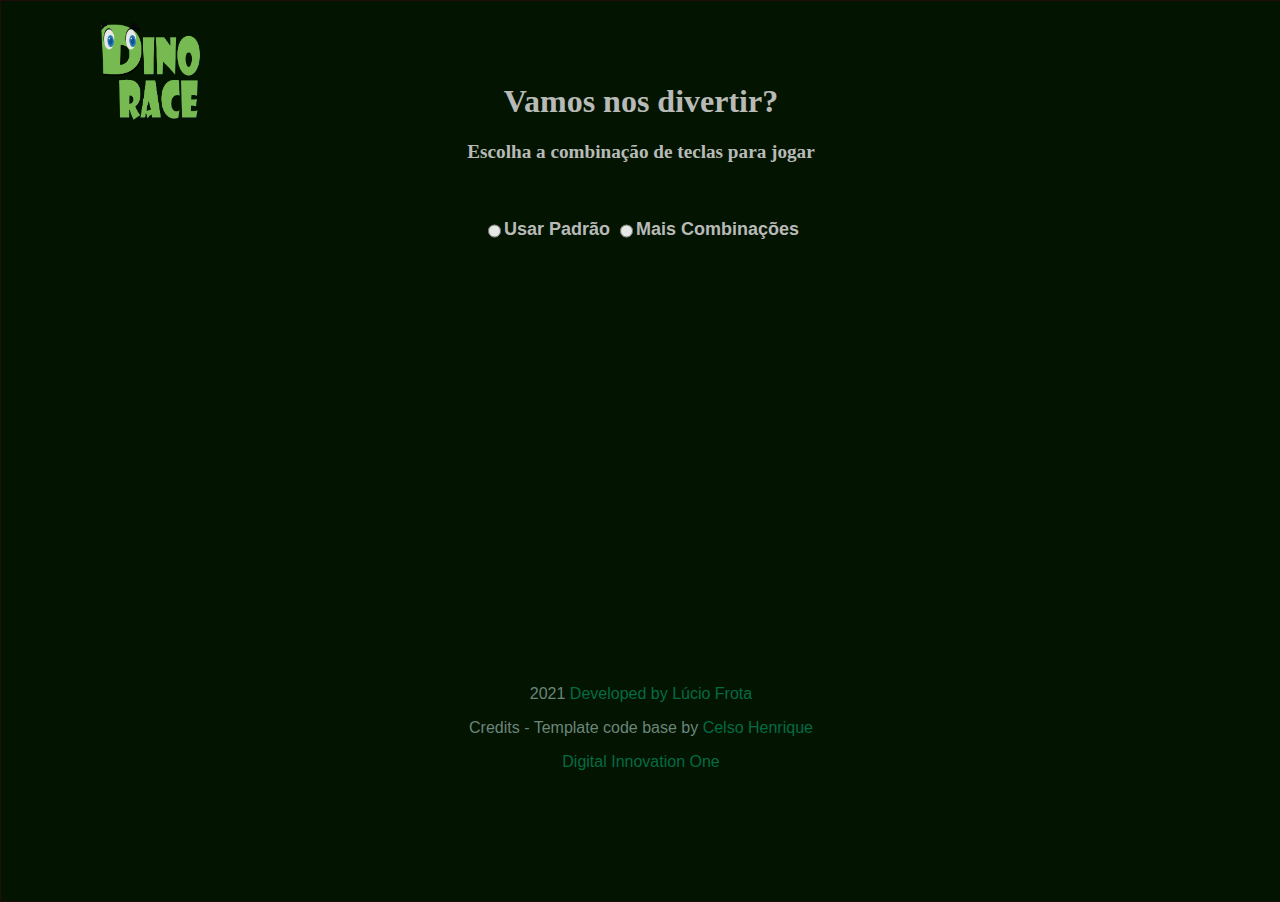
<file: index.html>
<!DOCTYPE html>
<html lang="pt-br">

<head>
  <meta charset="UTF-8">
  <meta name="viewport" content="width=device-width, initial-scale=1.0">
  <!-- <meta name="viewport" content="width=1366, initial-scale=0.67, maximum-scale=0.75, minimum-scale=0.25, user-scalable=yes" />  -->

  <title>Dino Opções</title>
  <link rel="stylesheet" href="css/options.css">
  <link rel="icon" type="image/png" sizes="64x64" href='./img/itens/logo/logo-goo.png'>
  <script src="js/fakePopup.js" charset="UTF-8" defer></script>
<script src="js/efects.js" charset="UTF-8" defer></script>
<script src="js/dataHora.js" charset="UTF-8" defer></script>
</head>

<body id="prim" onload="randomCreditosOne(1)">
  <!-- Flutuante em tela cheia -->
  <div id="pop">
    <header><div class="logo"></div> <div id="divH2"><h2 id="h2Data" ></h2></div></header>
   
    <br><br><br><br><br>
    <h1 id="primH1">Vamos nos divertir?</h1>
    <div class="controles" >
      <d-iv id="divReturnOptions" style=" text-align: center;">
        <h3 id="titlePrimOption" style="font-family: Segoe UI; font-size: larger;">Escolha a combinação de teclas para jogar</h3><br>
      <div style="text-align: -webkit-center; width: 100%;">
              <button onclick="primSetForm(true)" id="optionReturn" style="margin-left: 10px; font-family: Segoe UI; font-size:larger; width: 100px; height: 40px; display: none;">Retornar</button>

      </div>
      <br>
    
      </d-iv>
      
<!-- combinação radiobox-->
<div id="divPrimOptios" style="display: block; text-align: center; font-family: Segoe UI; font-size: large;">
<form id="firstOptions" method="POST"  style="display:inline-flex">
  
  <input type="radio" id="keysDefault" name="inputDef" value="keysDefault" onchange="primSetForm(false, this.value)">
  <label for="default">Usar Padrão</label><br>
  <input type="radio" id="moreKeys" name="inputDef" value="moreKeys" onchange="primSetForm(false, this.value)" style="margin-left: 10px;">
  <label for="more" >Mais Combinações</label><br>


</form></div>
      <!-- combinação Listbox-->
      <button id="optionList" style="width: 200px;" onclick="setOptionKey(1)" style="display: none;">Lista Padrão</button>
      <button id="optionPerson" style="width: 200px;" onclick="setOptionKey(2)" style="display: none;">Personalizar</button><br><br>
      <form id="formOptionKey" method="GET" style="font-family: 'Segoi UI'; display: none; list-style-position: block;text-align: left;">
  <input type="radio" id="comb1" name="setKeys" value="comb1" onchange="primSetForm(false, this.value)"style="margin-bottom: 10px;">
  <label id="labelOne">4 = Pular, 5 = Impulso</label><br>
  <input type="radio" id="comb2" name="setKeys" value="comb2" onchange="primSetForm(false, this.value)" style="margin-bottom: 10px;">
  <label id="labelTwo" >V = Pular, Espaço = Impulso</label><br>
  <input type="radio" id="comb3" name="setKeys" value="comb3" onchange="primSetForm(false, this.value)" style="margin-bottom: 10px;">
  <label id="labelThree">W = Pular, D = Impulso</label><br>
      </form><br><br/><br/>
      
      <button id="buttonOk1" onclick="randomAudio(1,0);play(1)" style="display:none">Jogar</button>
      <button id="buttonFechar" onclick="tabClose()" style="display:none">Fechar</button>
    </div>
    
    <br/>
    <div id="primFooter"></div>
    </div>
    <div id="container" style="display: none;">
  <audio id="audioInicio"  loop="true"></audio>
  <div class="controles" >

    <button id="buttonPlay" onclick="document.getElementById('audioInicio').play()" >▶</button>
    <button id="buttonPause" onclick="document.getElementById('audioInicio').pause()" >⏸︎</button>
    <button id="buttonMais" onclick="document.getElementById('audioInicio').volume+=0.1" >⏶︎</button>
    <button id="buttonMenos" onclick="document.getElementById('audioInicio').volume-=0.1" >⏷︎</button>
  </div>
<div class="optionTitle"><h1>Escolha seu Atleta.</h1></div> 
<br/>       <div class="popAtletas">
<ul class="ulPopup">
    <li id="1"><a type="button" href="#" onclick="setAtleta(1)"><img  src="img/options/option1.png" alt="Aranha"></a></li>
    <li id="2"><a type="button" href="#" onclick="setAtleta(2)"><img src="img/options/option2.png" alt="Mônica"></a></li> 
    <li id="3"><a type="button" href="#" onclick="setAtleta(3)"><img src="img/options/option3.png" alt="Papa-léguas"></a></li>
    <li id="4"><a type="button" href="#" onclick="setAtleta(4)"><img src="img/options/option4.png" alt="Rex"></a></li>
</ul>

<div id="botaoStart">
<button id="playGame" class="allButons" value="Play Game">Play Game</button>

</div>
<h2 style="text-align: center; color: #d4eba6; font-family: 'Código-fonte Pro', monospace ">Bem vindo ao Dino Race!</h2><br>
<div class="divInfo">
  
<p id="help" class="info">
  
<b >O jogo é muito simples:</b><br>
•	Você só precisa acompanhar o seu atleta escolhido e tentar evitar que ele seja atingido pelos obstáculos vindos em sua direção na esteira.<br>
•	Caso seu atleta seja atingido, o contador marcará o erro e continuará contando cada erro seu durante o jogo.<br>
•	Você perde quando o contador atinge a marca de 5 erros.<br><br>

<b>Bônus!</b><br>
•	Há também um contador de acertos.<br>
•	A cada 10 obstáculos vencidos os seus erros serão totalmente zerados.<br>
•	E muitas outras surpresas. Legal né!<br><br>

<b>Controles</b><br>
•	Por padrão, jogue com as teclas do Teclado Numérico. <br>

•	E use uma combinação das teclas '4' para saltar e '5' para um salto mais longo.<br><br>

Viu só! Dá até pra tomar um cafezinho enquanto se diverte!<br><br>

<b>Preparado?</b><br>
Então escolha seu atleta, clique em <b>Play Game</b> e divirta-se!<br>
</p>
</div>
</div>
</div> 
</body>
<!-- UFA -->
</html>
</file>
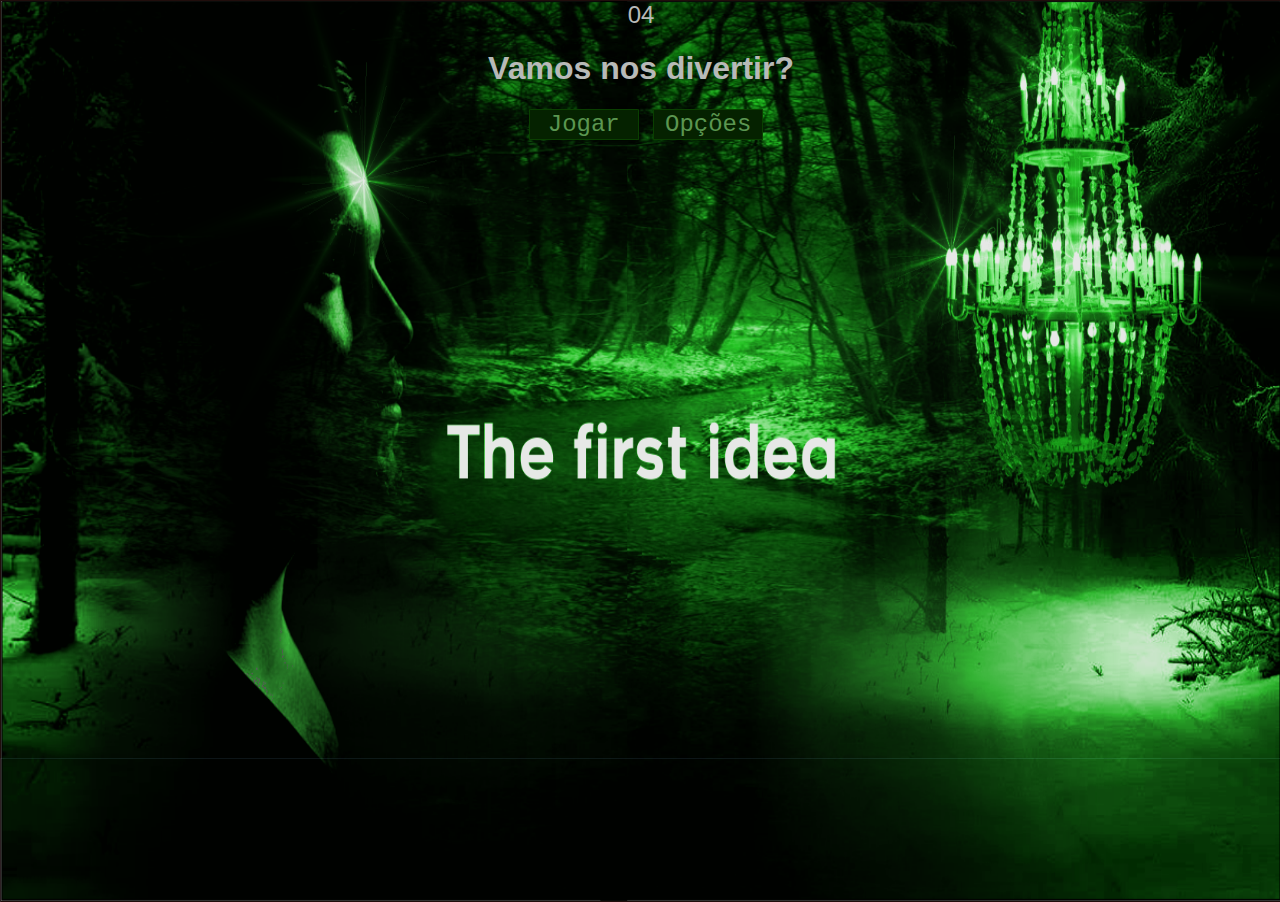
<file: links/Dino Race.html>
<!DOCTYPE html>
<html lang="pt-br">

<head>
  <meta charset="UTF-8">
  <meta name="viewport" content="width=device-width, initial-scale=1.0">
  
  <title>Game</title>
  <link rel="stylesheet" href="../css/style.css">
  <link rel="stylesheet" href="../css/options.css">
  <link rel="icon" type="image/png" sizes="64x64" href='../img/itens/logo/logo-goo.png'>
   <script src="../js/principal.js" charset="UTF-8" defer></script><!--JS que cria as divs flutuantes do game -->
  <script src="../js/efects.js" charset="UTF-8" defer></script><!-- JS para  Sons e efeitos-->
  <script src="../js/fakePopup.js" charset="UTF-8" defer></script> <!--Simular Frames/Janelas Popups  -->

</head>

<body onload="creditsCountRegres();">
  <!-- FakePopup page2 -->
  <div id="pop" class="idea">
  <!-- Contagem Regressiva -->
    <div id=divCountRegres>

    </div>
    <!-- Fim contagem -->
    <h1>Vamos nos divertir?</h1>
    <div class="controles">
      <button id="buttonOk" onclick="randomAudio(2,1);play(2);create(true); pegaOption('options')">Jogar</button>
      <button id="buttonFechar" onclick="window.open('../index.html','_self')">Opções</button>
    </div>
    <br/>
    
  </div>
  <!-- Fim FakePopup page2 -->
<!-- Div Contendo o Game -->
  <div class="tela">
    
    <audio id="audioError"  loop="false"></audio>
    <audio id="audioHits"  loop="false"></audio>
    <audio id="audioJump"  loop="false"></audio>
    <audio id="audioAviso"  loop="false"></audio>
    <audio id="audioOver"  loop="false"></audio>
    <audio id="audioBonus"  loop="false"></audio>

    <div></div>
    <div id="fundo" class="background">
      <div id="bonus"></div>
      <div id="atleta" class="atleta"></div>
      <div class="esteira"></div>
      
      <div class="controles2">
        <h1 id="contadorHits" style="margin-right: 50px;">Acertos   0</h1>
        <audio id="audioJogo" loop="false"></audio>
        <button id="bntPlay" onclick="document.getElementById('audioJogo').play(2)">▶</button>
        <button id="bntPause" onclick="document.getElementById('audioJogo').pause(2)">⏸︎</button>
        <button id="bntMais" onclick="document.getElementById('audioJogo').volume+=0.1">⏶︎</button>
        <button id="bntMenos" onclick="document.getElementById('audioJogo').volume-=0.1">⏷︎</button>
        <h1 id="contadorError" style="margin-left: 50px;">Erros   0</h1>
        <!-- <div class="grama"></div> -->
      </div>
      <div class="divButons">
        <button  class="opcoesIn" onclick="window.open('./stop.html','_self')">Cafézinho</button>
      <button id="buttonOpcoes" class="opcoesIn" onclick="window.open('../index.html','_self')">Opções</button>
      </div>
      
     
    </div>

  </div>
  <!-- Fim div contendo o Game -->
  <script src="../js/random.js" charset="UTF-8"></script>

</body>

</html>
</file>
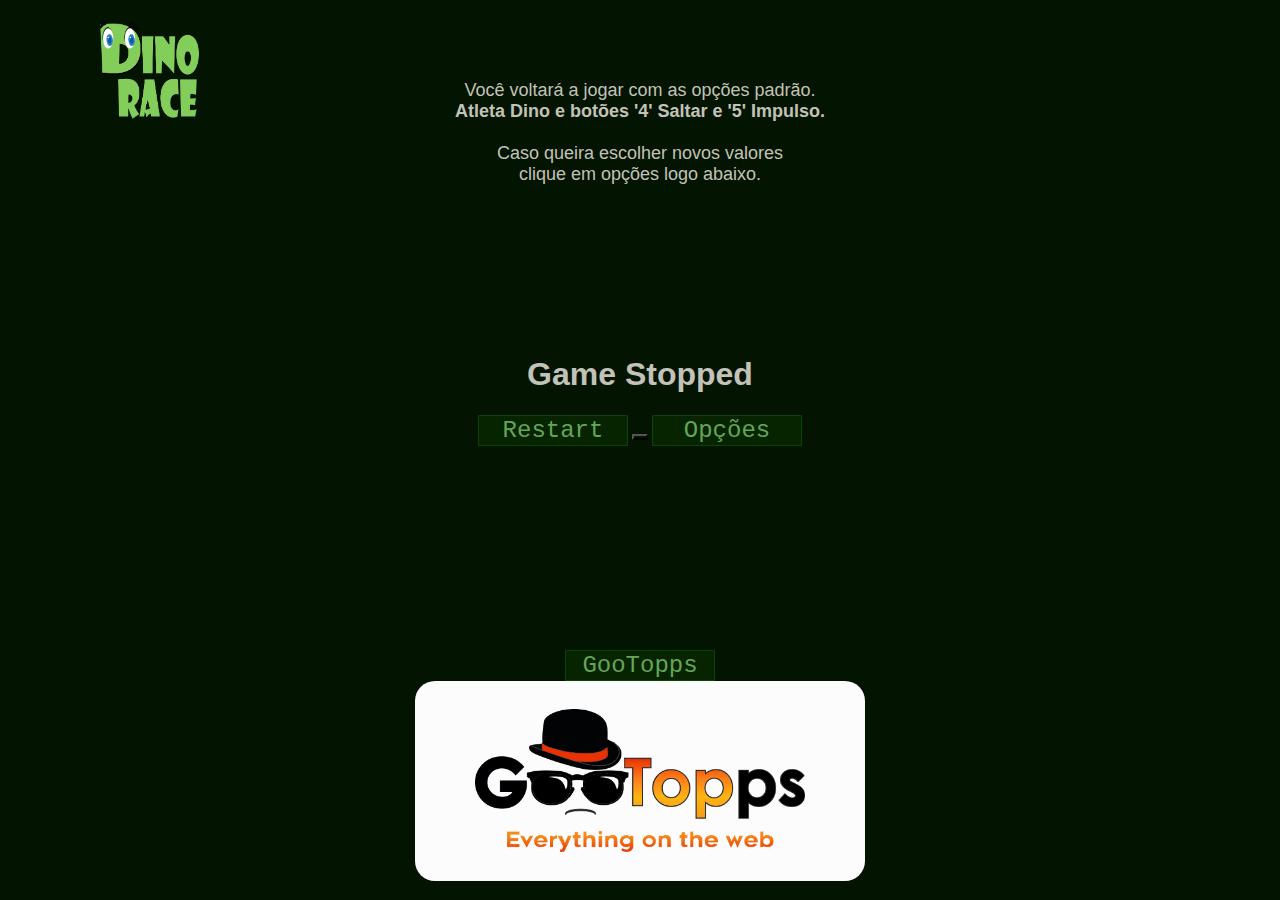
<file: links/stop.html>
<!DOCTYPE html>
<html lang="en">
<head>
    <meta charset="UTF-8">
    <meta http-equiv="X-UA-Compatible" content="IE=edge">
    <meta name="viewport" content="width=device-width, initial-scale=1.0">
    <title>Stop Game</title>
    <link rel="stylesheet" href="../css/stop.css">
    <link rel="icon" type="image/png" sizes="64x64" href='../img/itens/logo/logo-goo.png'>
    <script src="../js/gameStop.js" charset="UTF-8" defer></script>

</head>
<body>
    <header><div class="logo"></div></header>
    <div class="divPause">
        
        <p class="aviso">
            Você voltará a jogar com as opções padrão.<br>
            <b>Atleta Dino e botões '4' Saltar e '5' Impulso.</b><br><br>
            Caso queira escolher novos valores <br>
            clique em opções logo abaixo. 
        
        </p>
        <h1 class="h1Pause">Game Stopped</h1> 
        <button class="butonsEnd" style="width:150px;" onclick="setData(0,4)">Restart</button>
        <button class="butonsEnd2" style="width:10px;" ></button>
<button class="butonsEnd" style="width:150px;" onclick="window.open('../index.html','_self')">Opções</button>
    </div>
    <footer id="footerStop">
        <button class="butonsEnd" style="width:150px;" onclick="location.href = 'https://gootopps.epizy.com/'">GooTopps</button>
        <div class="divFooter"></div>
    </footer>
</body>
</html>
</file>
<file: css/options.css>
@import url(mediaPop.css);

body {
  background: #031400;
  -webkit-background-size: cover;
  -moz-background-size: cover;
  -o-background-size: cover;
  background-size: cover;
}

body,
html {
  position: fixed;
  height: 100%;

  width: 100%;
  margin: 0 auto;
  text-align: center;
  font-family: 'Segoe UI', Tahoma, Geneva, Verdana, sans-serif;
}
header
  {
      width: 100%;
      height: auto;
  }
  .logo
  {
      position: relative;
      top: 20px;
      left: 100px;
      background-size: 100% 100px;
      background-image: url("../img/itens/logo/logo-dino.png");
      width: 100px;
      height: 100px;
      background-color: transparent;
  }
  #divH2
  {
    font-family: 'Segoe UI'; 
    text-align: center; 
    width: 100%;
    height: 100px; 
    margin-top: -100px;
  }
#container
{
  background-image: url(../img/campos/fundoGame.png);

  -webkit-background-size: cover;
  -moz-background-size: cover;
  -o-background-size: cover;
  background-size: cover;
  height: inherit;
}
input, label
{
  font-family: 'Segoe UI', Tahoma, Geneva, Verdana, sans-serif !important;
  font-weight: 600 !important;
  font-size: large !important;
}
#divCountRegres
{
  position: relative;
text-align: center;
color: #CCCCCC;
font-family: 'Franklin Gothic Medium', 'Arial Narrow', Arial, sans-serif;
font-size: x-large;
}
#pop {
  z-index: 2000;
  color: #CCCCCC;
  display: block;
  position: relative;
  margin-left: auto;
  background-size: 100% 100%;
  margin-right: auto;
  width: 100%;
  height: 100%;
  border: 1px solid #240e0e;
  background-color: #031400;
  opacity: 0.9;
}
#buttonOk
{
  width: 110px;
  margin-left: 10px;
}
#buttonFechar
{
  width: 110px;
  margin-left: 10px;
}

.controles button, .allButons
{
  width: 50px;
  height: auto;
  margin-left: 5px;
  font-family: 'Courier New', Courier, monospace;
  font-size: x-large;
  color: #65a55a;
  cursor: pointer;
  display: inline-block;
  background-color: #062400;
  border-radius: 2%;
  border: solid 1px #0c4402;
  
}
.controles2 button
{
  width: 50px;
  height: auto;


  margin-left: 5px;

  font-family: Impact, Haettenschweiler, 'Arial Narrow Bold', sans-serif;
  font-size: x-large;
  color: antiquewhite;
  cursor: pointer;
  display: inline-block;
  background-color: #062400;
  border-radius: 2%;
  border: solid 1px #0c4402;
  
}
.controles2
{
  z-index: 1100;
  position: relative;
  top: -110px;
  display: inline-block;
  text-align: center;
  width: 550px;
  background-color: #183a22c9;
  padding-bottom: 30px;
  margin-left: -5%;

}
.controles2 h1
{
  width: 50px;
  height: auto;
  border-radius: 10%;
  background-color: transparent;
  font-family: 'Segoe UI', Tahoma, Geneva, Verdana, sans-serif;
  font-size: x-large;
  color: #CCCCCC;
  cursor: pointer;
  display: inline-block;
  
}
.controles h1
{
  width: 50px;
  height: auto;
  border-radius: 10%;
  background-color: transparent;
  font-family: Impact, Haettenschweiler, 'Arial Narrow Bold', sans-serif;
  font-size: x-large;
  color: #CCCCCC;
  cursor: pointer;
  display: inline-block;
  
}
.divButons
{
  text-align: center;
  position: absolute;
  width: 100%;
  height: 50px;
  display: block;
  z-index: 5000;
  top: 0%;
}
#buttonOpcoes
{
margin-left: 10px;
}
.opcoesIn:hover
{
  border: solid 1px #426875;
  background-color:  #2e99c0;
  color: rgb(70, 245, 245);
}
.opcoesIn
{
  width: auto;
  height: auto;
  border-radius: 5%;
  border: solid 1px #88D5F1;
  background-color:  #6ccff3;
  text-align: center;
  font-family: 'Courier New', Courier, monospace;
  font-size: x-large;
  color: rgb(80, 77, 72);
  cursor: pointer;
  display: inline;

  padding-left: 20px;
  padding-right: 20px;

}
.butonsEnd
{
  display: inline-block;
  border: solid 1px  rgb(231, 70, 45);
  color: rgb(189, 177, 163);
  background-color: rgb(202, 59, 36);
  width: 150px;
  height: auto;
  border-radius: 5%;
  margin-left: 5px;
  font-family: 'Courier New', Courier, monospace;
  font-size: x-large;
  cursor: pointer;
}
.butonsEnd:hover
{

  border: solid 1px  rgb(124, 65, 56);
  color: rgb(238, 172, 97);
  background-color: rgb(160, 43, 24);

}
#optionList, #optionPerson
{
  display: none;
}
.controles2 button:hover, .controles button:hover, .allButons
{
  background-color: #183a22;
  color: #95cf39;
}

.optionTitle {
  width: 100%;
  height: 100px;
  text-align: center;
  font-style: normal;
  font-family: 'Franklin Gothic Medium', 'Arial Narrow', Arial, sans-serif !important;
  font-size: x-large !important;
  color: #d4eba6 !important;
}

.popAtletas {
  width: 100%;
  height: auto;
  text-align: center;
}

.popAtletas ul {
  display: inline-flex;
  list-style-type: none;
}

.ulPopup li {
  border: solid 4px #183a22;
  ;
  background-color: #021809;
  padding: 5px;
  margin: 20px;
}

.ulPopup li:hover {
  border: solid 4px #95cf39;
  background-color: #183a22;
}

.ulPopup li:visited {
  border: solid 4px rgb(124, 177, 207);
  background-color: rgb(34, 96, 121);
}



.ulPopup img {
  width: 100px;
  height: auto;
  border: solid 2px gray;
  border-radius: 25%;
}

#formStart input {
  width: 100px;
  height: 40px;
  cursor: pointer;
  border-radius: 10%;
  font-family: 'Segoe UI', Tahoma, Geneva, Verdana, sans-serif;
  font-size: large;
  color: #95cf39;
  background-color: #021809;
}

#formStart input:hover {

  color: #183a22;
  background-color: #95cf39;

}
#playGame {
  width: 150px;
  height: 40px;
}

.idea
{
  -webkit-background-size: cover;
  -moz-background-size: cover;
  -o-background-size: cover;
  background-size: cover;
  margin-left: auto;
  margin-right: auto;
  width: 1500px;
  height: 750px;
 
}
.divInfo {

  margin-left: auto;
  margin-right: auto;
  width: 1200px;
  height: auto;
  text-align: left;
  background-color: #031400;
  margin-top: -15px;
  padding: 20px 40px;
  border-radius: 2%;
  resize: vertical;

}

.info {

  color: #CCCCCC;
  text-indent: 50px;
  text-align: left;
  word-spacing: 3px;
  line-break: keep-all;
  font-family: 'Código-fonte Pro', monospace;
  font-size: medium;
  src: url(fontes/SourceCodePro-Regular.ttf);
}
#primFooter
{
display: block;
width: 100%;
height: 200px;
bottom: 50px;
position: absolute;
color: rgb(119, 146, 137) !important;
}

#primFooter a
{
text-decoration: none;
color: rgb(4, 116, 78) !important;
}
</file>
<file: css/style.css>
body {
  background: #380a02;

}

body,
html {
  position: fixed;
  height: 100%;
  width: 120vh;
  width: 100%;
  margin: 0 auto;


}

.atleta {
  position: absolute;
  bottom: 200px;
  background-repeat: no-repeat;
  background-size: 100% auto;
  left: 550px;
  min-width: 400px;
  width: auto;
  height: 300px;
  z-index: 1000;
}

@keyframes rolante {
  from {
    background-position: 0%;
  }

  to {
    background-position: 50000%;
  }
}

.esteira {
  background-image: url("../img/campos/esteira.png");
  background-repeat: repeat-x;
  background-size: 2100px 250px;
  animation: rolante 600s infinite linear;
  -webkit-animation: rolante 600s infinite linear;
  width: 100%;
  height: 240px;
  margin-top: 700px;
}

.pedra {
  float: right;
  position: absolute;
  width: 80px;
  height: auto;
  /* top: 10%; */
  bottom: 200px;
  background-repeat: no-repeat;
  background-size: 100% auto;
  padding-bottom: 60px;
}

.flora {
  float: right;
  position: absolute;
  background-size: 100% 100%;
  width: 200px;
  height: 80px;
  bottom: 47%;
  background-repeat: no-repeat;
  padding-bottom: 150px;
  z-index: -10;
}
.terrestre {
  float: right;
  position: absolute;
  background-size: 100% auto;
  width: 200px;
  height: auto;
  bottom: 37%;
  background-repeat: no-repeat;
  padding-bottom: 150px;
  z-index: 10;
}

.nuvem {
  float: right;
  position: absolute;
  background-size: 100% 100%;
  width: 400px;
  height: 80px;
  bottom: 67%;
  background-repeat: no-repeat;
  padding-bottom: 150px;
  z-index: -11;
}
.aereos {
  float: right;
  position: absolute;
  background-size: 100% auto;
  width: 120px;
  height: auto;
  bottom: 67%;
  background-repeat: no-repeat;
  padding-bottom: 150px;
  z-index: -10;
}

.borboletas
{
    float: right;
  position: absolute;
  background-size: 100% auto;
  width: 30px;
  height: auto;
  bottom: 37%;
  background-repeat: no-repeat;
  padding-bottom: 150px;
  z-index: 101;
}

.passaros
{
    float: right;
  position: absolute;
  background-size: 100% auto;
  width: 60px;
  height: auto;
  bottom: 65%;
  background-repeat: no-repeat;
  padding-bottom: 150px;
  z-index: 101;
}


.game-over {
  top: 10px;
  text-align: center;
  color: #666;
  margin: 50px 0;
  font-family: 'Franklin Gothic Medium', 'Arial Narrow', Arial, sans-serif;
  font-size: 2em;
  color: coral;
}

.creditos {
  position: absolute;
  left: 50%;
  transform: translateX(-50%);
  background-color: aliceblue;
  top: 100px;
}

#footer {
  position: fixed;
  width: 100%;
  bottom: 0;
  padding-bottom: 10px;
  height: 150px;
  text-align: center;
  color: rgb(189, 177, 163);
  background-color: rgb(189, 41, 18);
  font-family: 'Gill Sans', 'Gill Sans MT', Calibri, 'Trebuchet MS', sans-serif;
  font-size: medium;
}

.autor {
  font-family: 'Gill Sans', 'Gill Sans MT', Calibri, 'Trebuchet MS', sans-serif;
  font-size: large;
}

#footer a {
  color:#f48271  !important;
  text-decoration: none;
}


@keyframes slideright {
  from {
    background-position: 2000%;
  }

  to {
    background-position: 0%;
  }
}

.tela {
  margin: auto;

  position: fixed;
  background-image: linear-gradient(to top, #0592c5, #5e93a7, #88D5F1 60%);
  width: 100%;
  z-index: 1000;
}

#fundo {
  position: relative;
  background-repeat: repeat-x;
  animation: slideright 600s infinite linear;
  -webkit-animation: slideright 600s infinite linear;
  width: 100%;
  min-width: 2000px;
  height: 60rem;
  border: solid 1px #88D5F1;

}
#bonus
{
  background-size: 100% auto;
  background-repeat: no-repeat;
  width: 350px;
  height: 450px;
  position: absolute;
  float: right;
  top: 25%;
  right: 10%;
  background-color:transparent;
  z-index: 3000;
}
</file>
<file: css/stop.css>
@import url(mediaPop.css);

body {
    background: #031400;
  
  }
  
  body,
  html {
    position: fixed;
    height: 100%;
    width: 100%;
    margin: 0 auto;
  
  
  }
  header
  {
      width: 100%;
      height: auto;
  }
  .logo
  {
      position: relative;
      top: 20px;
      left: 100px;
      background-size: 100% 100px;
      background-image: url("../img/itens/logo/logo-dino.png");
      width: 100px;
      height: 100px;
      background-color: transparent;
  }

  .h1Pause
  {
     
      margin-left: auto;
      margin-right: auto;
      font-family: 'Franklin Gothic Medium', 'Arial Narrow', Arial, sans-serif;
      font-size: xx-large;
      color: rgb(194, 194, 184);
      top: 30%;
  }  

  .aviso
  {
      font-family: 'Segoe UI', Tahoma, Geneva, Verdana, sans-serif;
      font-size: large;
      font-weight: 500;
      color: rgb(194, 194, 184);
      padding-bottom: 150px;
      margin-top: -200px;
  }
  .divPause
  {
    width: 100%;
    height: auto;
    margin-left: auto;
    margin-right: auto;
    position: relative;
    display: inline-block;
    text-align: center;
    top: 20%;
    
  }
  .butonsEnd
{
    width: 150px;
    height: auto;
    color: #65a55a;
    font-family: 'Courier New', Courier, monospace;
    font-size: x-large;
    font-weight: 500;
    background-color: #062400;
    border-radius: 2%;
    border: solid 1px #0c4402;
    top: 50%;
    cursor: pointer;
}
.butonsEnd:hover
{
    color: #85c779;
    background-color: #0a3b01;
    border-radius: 2%;
    border: solid 1px #176809;
   
}
.butonsEnd2
{
    background-color: transparent;
    top: 50%;
}
footer
{
    width: 100%;
    height: 100px;
    text-align: center;
    display: block;
    position: absolute;

   bottom: 150px;


}
.divFooter
{
    width: 350px;
    height: 200px;
    margin-left: auto;
    margin-right: auto;
    border-radius: 20px;
    background-image: url('../img/itens/logo/goofooter.png');
    background-position:center;
    background-color: #fbfcfb;
    background-size: 330px auto;
    background-repeat: no-repeat;
    display: block;
    padding: 0px 50px 0px 50px ;
    bottom: 100px;
    cursor: pointer;
  
}
</file>
